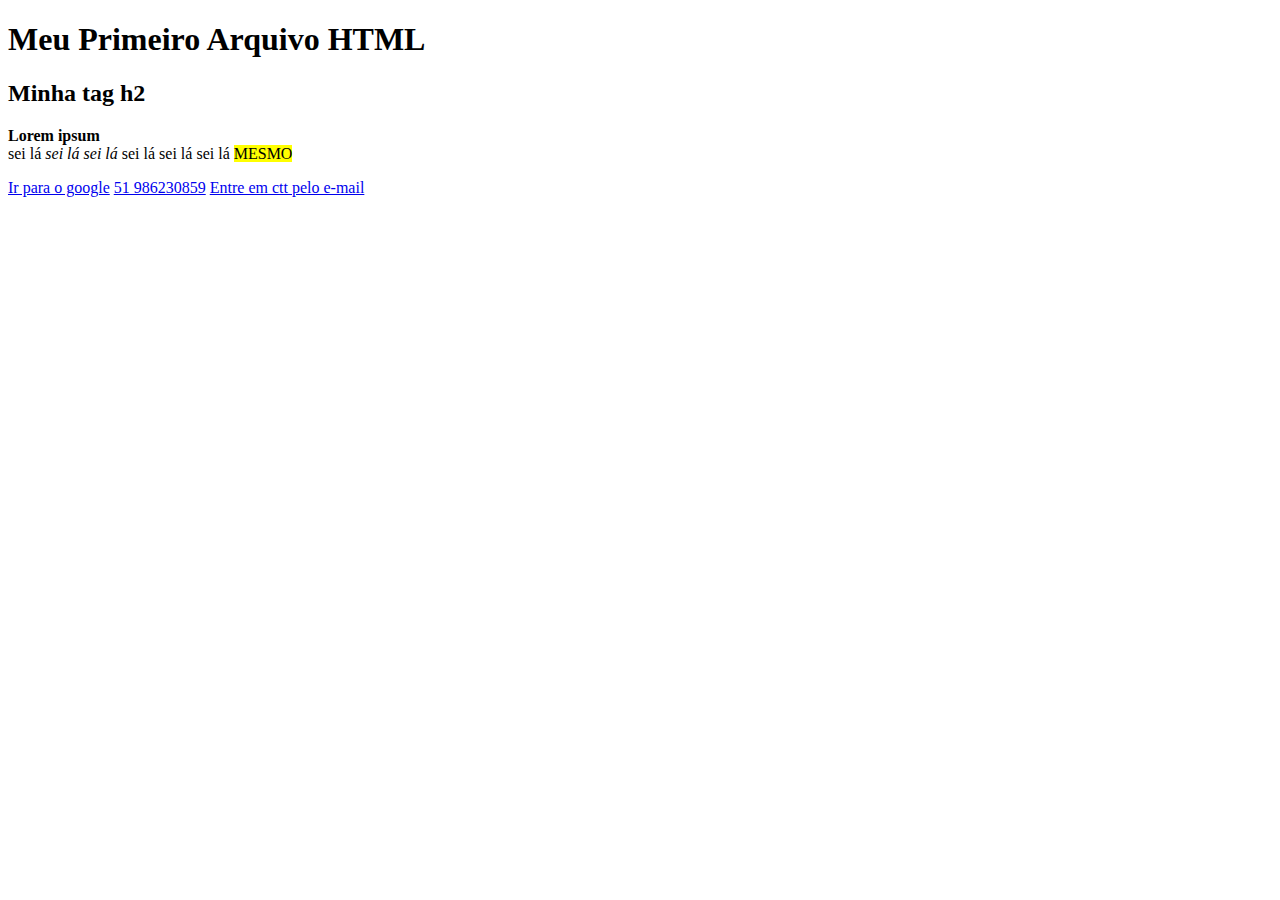
<file: PrimeiroEspaço/index.html>
<!DOCTYPE html>
<html lang = "pt-BR">
    <head>
        <meta charset="UTF-8">
        <meta name="viewport" content="with = device-width, initial-scale=1.0">
        <title>Primeiro HTML</title>
    </head>
    <body>
        <h1>Meu Primeiro Arquivo HTML</h1>
        <h2>Minha tag h2</h2>
        <p>
        <b>Lorem</b> <strong>ipsum</strong><br/>
        sei lá <i>sei lá</i> <em>sei lá</em>  sei lá sei lá sei lá <mark>MESMO</mark>  
        </p>
        <a href="http://google.com">Ir para o google</a>
        <a href="tel:51986230859">51 986230859</a>
        <a href="mailto:vargasandressa65@gmail.com">Entre em ctt pelo e-mail</a>
    </body>
</html>
</file>
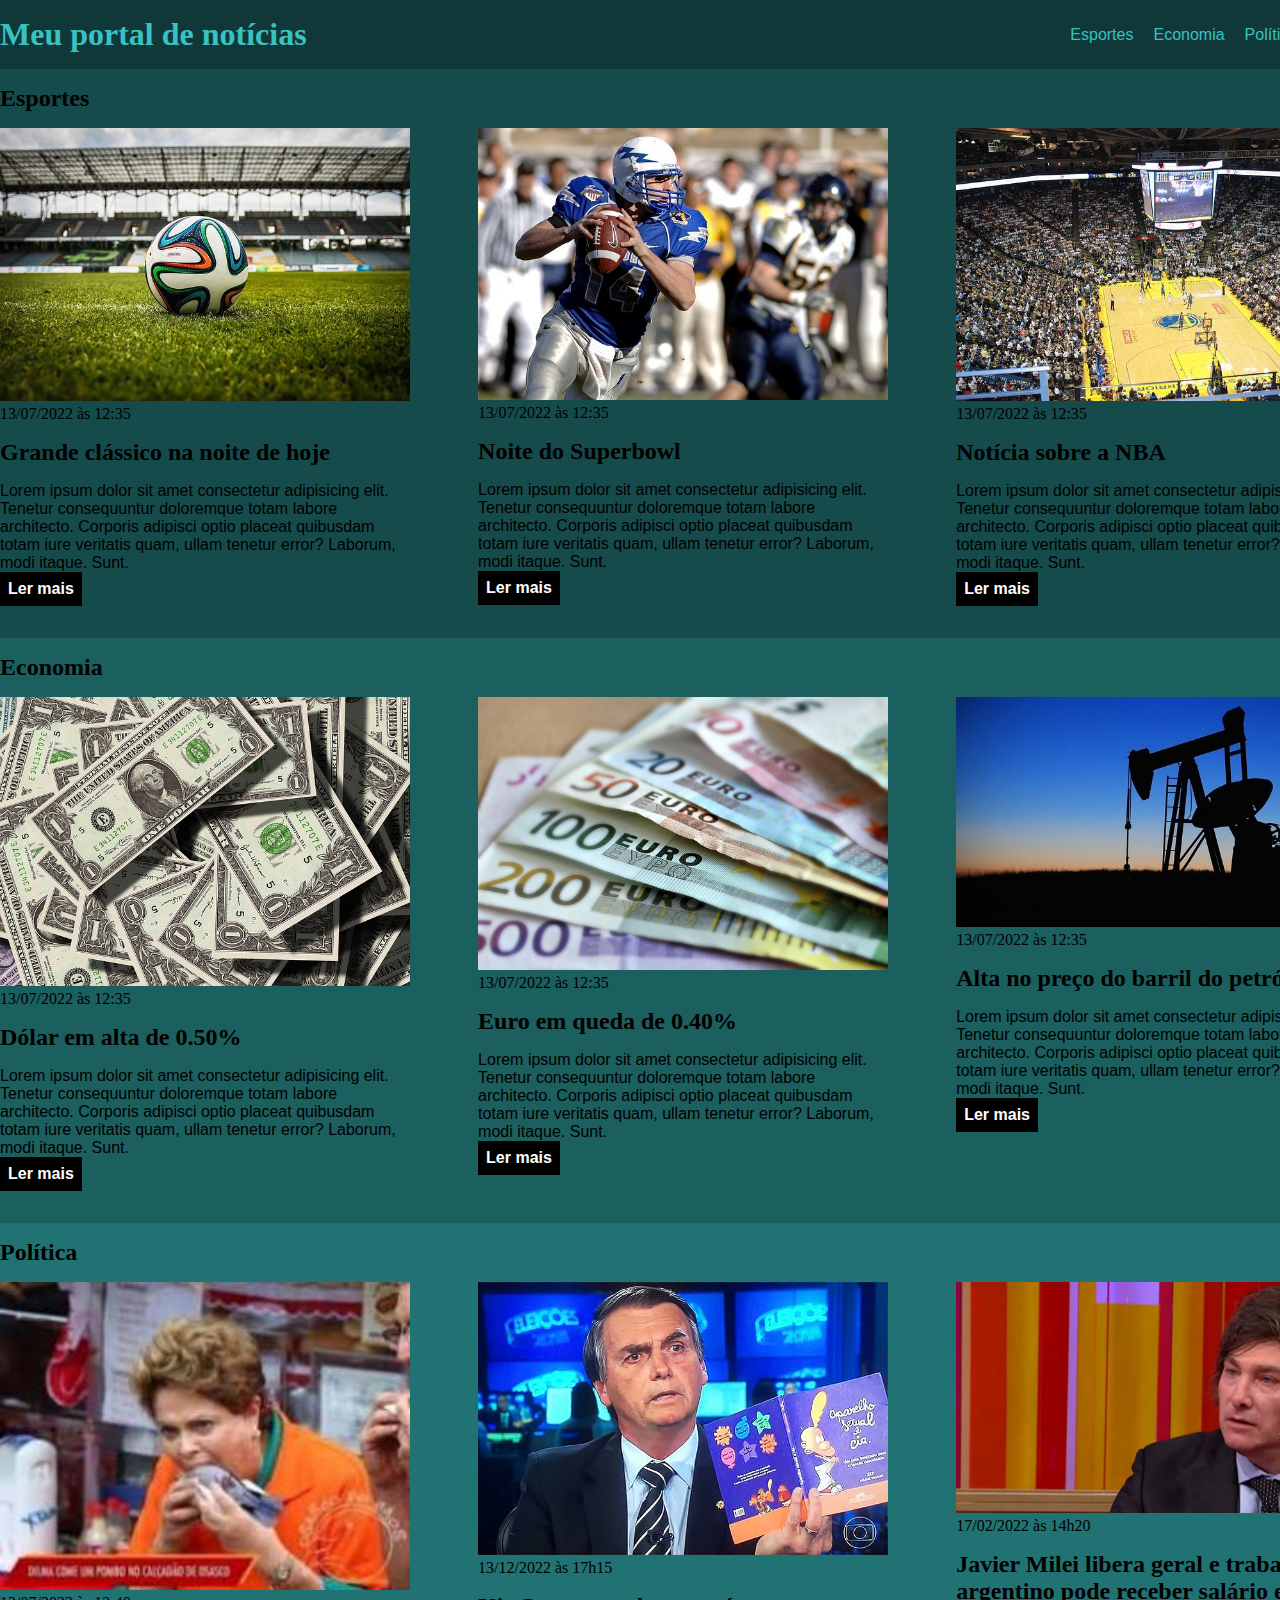
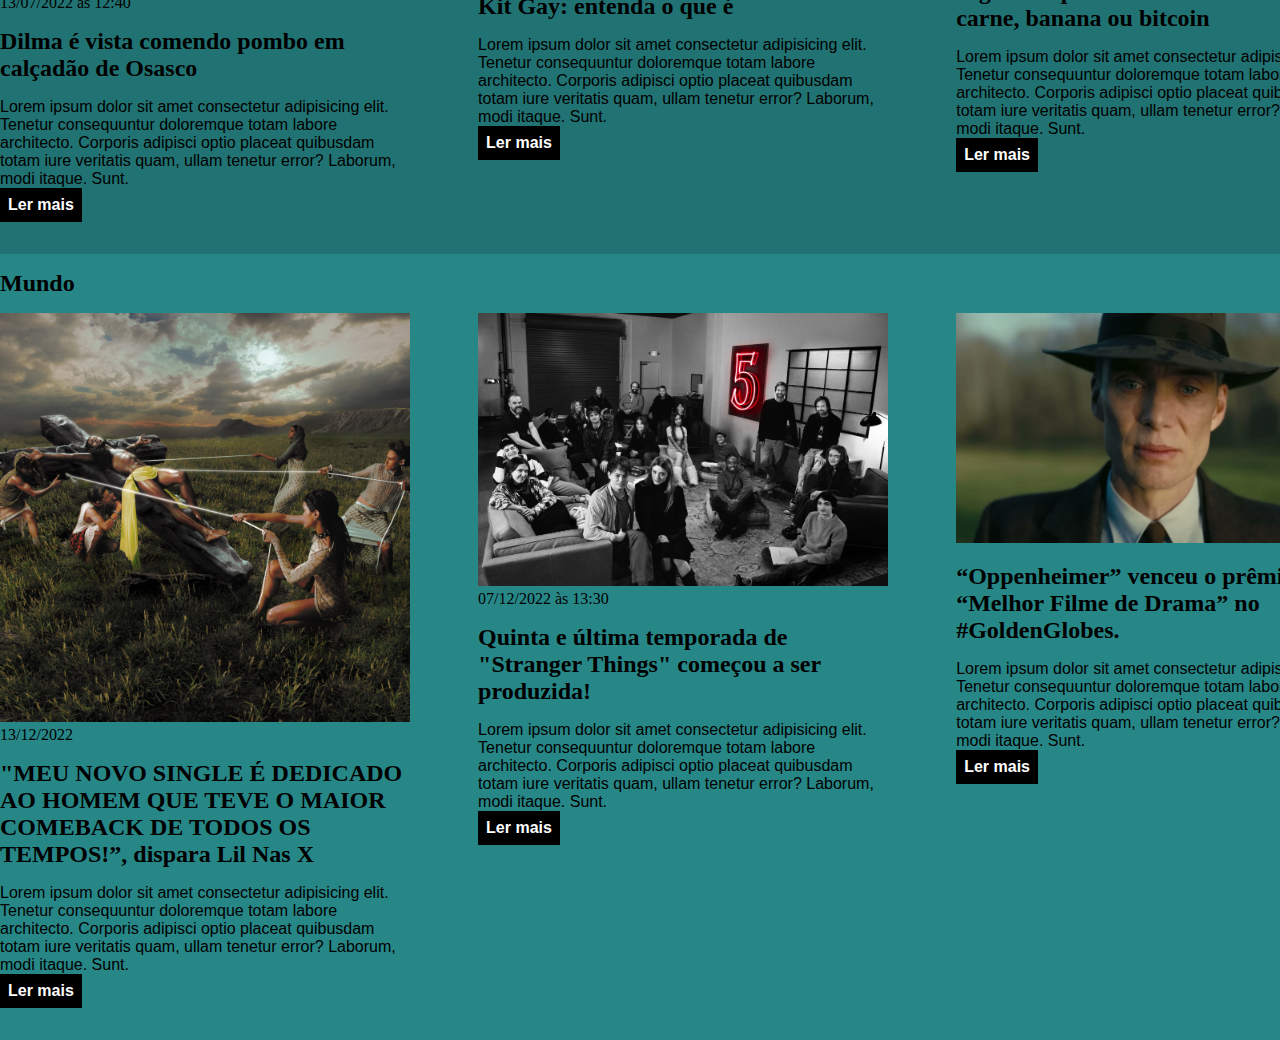
<file: slas/index.html>
<!DOCTYPE html>
<html lang="pt-BR">
<head>
    <meta charset="UTF-8">
    <meta http-equiv="X-UA-Compatible" content="IE=edge">
    <meta name="viewport" content="width=device-width, initial-scale=1.0">
    <title>Meu portal de notícias</title>
    <link rel="stylesheet" href="./main.css">
    
<body>
    <header>
        <div class="container">
            <h1>Meu portal de notícias</h1>
            <nav>
                <ul>
                    <li>
                        <a href="#sports" title="Ir para a seção de esportes">Esportes</a>
                    </li>
                    <li>
                        <a href="#economy" title="Ir para a seção de notícias">Economia</a>
                    </li>
                    <li>
                        <a href="#policy" title="Ir para a seção de política">Política</a>
                    </li>
                    <li>
                        <a href="#world" title="Ir para a seção mundo">Mundo</a>
                    </li>
                </ul>
            </nav>
        </div>
    </header>
    <section id="sports">
        <div class="container">
            <h2>Esportes</h2>
            <div class="articles">
            <article>
                <img src="./imagens/futebol.jpg" alt="Bola de futebol no gramado" />
                <header>
                    <time class="date">13/07/2022 às 12:35</time>
                </header>
                <h3>Grande clássico na noite de hoje</h3>
                <p>
                    Lorem ipsum dolor sit amet consectetur adipisicing elit. Tenetur consequuntur doloremque totam labore architecto. Corporis adipisci optio placeat quibusdam totam iure veritatis quam, ullam tenetur error? Laborum, modi itaque. Sunt.
                </p>
                <a href="#" title="Leia a notícia completa">Ler mais</a>
            </article>
            <article>
                <img src="./imagens/futebol-americano.jpg" alt="Jogador de futebol americano correndo com a bola na mão" />
                <header>
                    <time class="date">13/07/2022 às 12:35</time>
                </header>
                <h3>Noite do Superbowl</h3>
                <p>
                    Lorem ipsum dolor sit amet consectetur adipisicing elit. Tenetur consequuntur doloremque totam labore architecto. Corporis adipisci optio placeat quibusdam totam iure veritatis quam, ullam tenetur error? Laborum, modi itaque. Sunt.
                </p>
                <a href="#" title="Leia a notícia completa">Ler mais</a>
            </article>
            <article>
                <img src="./imagens/basquete.jpg" title="Vista aérea de uma quadra de basquete" />
                <header>
                    <time class="date">13/07/2022 às 12:35</time>
                </header>
                <h3>Notícia sobre a NBA</h3>
                <p>
                    Lorem ipsum dolor sit amet consectetur adipisicing elit. Tenetur consequuntur doloremque totam labore architecto. Corporis adipisci optio placeat quibusdam totam iure veritatis quam, ullam tenetur error? Laborum, modi itaque. Sunt.
                </p>
                <a href="#" title="Leia a notícia completa">Ler mais</a>
            </article>
            </div>
        </div>
    </section>
    <section id="economy">
        <div class="container">
            <h2>Economia</h2>
            <div class="articles">
            <article>
                <img src="./imagens/dolares.jpg" alt="Muitos dólares" />
                <header>
                    <time>13/07/2022 às 12:35</time>
                </header>
                <h3>Dólar em alta de 0.50%</h3>
                <p>
                    Lorem ipsum dolor sit amet consectetur adipisicing elit. Tenetur consequuntur doloremque totam labore architecto. Corporis adipisci optio placeat quibusdam totam iure veritatis quam, ullam tenetur error? Laborum, modi itaque. Sunt.
                </p>
                <a href="#" title="Leia a notícia completa">Ler mais</a>
            </article>
            <article>
                <img src="./imagens/euro.jpg" alt="Várias notas de euro" />
                <header>
                    <time>13/07/2022 às 12:35</time>
                </header>
                <h3>Euro em queda de 0.40%</h3>
                <p>
                    Lorem ipsum dolor sit amet consectetur adipisicing elit. Tenetur consequuntur doloremque totam labore architecto. Corporis adipisci optio placeat quibusdam totam iure veritatis quam, ullam tenetur error? Laborum, modi itaque. Sunt.
                </p>
                <a href="#" title="Leia a notícia completa">Ler mais</a>
            </article>
            <article>
                <img src="./imagens/petroleo.jpg" alt="Extração de petróleo" />
                <header>
                    <time>13/07/2022 às 12:35</time>
                </header>
                <h3>Alta no preço do barril do petróleo</h3>
                <p>
                    Lorem ipsum dolor sit amet consectetur adipisicing elit. Tenetur consequuntur doloremque totam labore architecto. Corporis adipisci optio placeat quibusdam totam iure veritatis quam, ullam tenetur error? Laborum, modi itaque. Sunt.
                </p>
                <a href="#" title="Leia a notícia completa">Ler mais</a>
            </article>
            </div>
        </div>
    </section>
    <section id="policy">
        <div class="container">
            <h2>Política</h2>
            <div class="articles">
                <article>
                    <img src="./imagens/dilma.jpg" alt="Dilma comendo um pombo">
                    <header>
                        <time>13/07/2022 às 12:40</time>
                    </header>
                    <h3>Dilma é vista comendo pombo em calçadão de Osasco</h3>
                    <p>
                        Lorem ipsum dolor sit amet consectetur adipisicing elit. Tenetur consequuntur doloremque totam labore architecto. Corporis adipisci optio placeat quibusdam totam iure veritatis quam, ullam tenetur error? Laborum, modi itaque. Sunt.
                    </p>
                    <a href="#" title="Leia a notícia completa">Ler mais</a>
                </article>
                <article>
                    <img src="./imagens/kit gay.jpg" alt="Kit Gay">
                    <header>
                        <time>13/12/2022 às 17h15</time>
                    </header>
                    <h3>Kit Gay: entenda o que é</h3>
                    <p>
                        Lorem ipsum dolor sit amet consectetur adipisicing elit. Tenetur consequuntur doloremque totam labore architecto. Corporis adipisci optio placeat quibusdam totam iure veritatis quam, ullam tenetur error? Laborum, modi itaque. Sunt.
                    </p>
                    <a href="#" title="Leia a notícia completa">Ler mais</a>
                </article>
                <article>
                    <img src="./imagens/Carne.jpg" alt="Ministro">
                    <header>
                        <time>17/02/2022 às 14h20</time>
                    </header>
                    <h3>Javier Milei libera geral e trabalhador argentino pode receber salário em carne, banana ou bitcoin</h3>
                    <p>
                        Lorem ipsum dolor sit amet consectetur adipisicing elit. Tenetur consequuntur doloremque totam labore architecto. Corporis adipisci optio placeat quibusdam totam iure veritatis quam, ullam tenetur error? Laborum, modi itaque. Sunt.
                    </p>
                    <a href="#" title="Leia a notícia completa">Ler mais</a>
                </article>
            </div>
        </div>
    </section>
    <section id="world">
        <div class="container">
            <h2>Mundo</h2>
            <div class="articles">
                <article>
                    <img src="./imagens/lilnaxX.jpg" alt="Lil Nas X como Jesus Cristo">
                    <header>
                        <time>13/12/2022</time>
                    </header>
                    <h3>"MEU NOVO SINGLE É DEDICADO AO HOMEM QUE TEVE O MAIOR COMEBACK DE TODOS OS TEMPOS!”, dispara Lil Nas X</h3>
                    <p>
                        Lorem ipsum dolor sit amet consectetur adipisicing elit. Tenetur consequuntur doloremque totam labore architecto. Corporis adipisci optio placeat quibusdam totam iure veritatis quam, ullam tenetur error? Laborum, modi itaque. Sunt.
                    </p>
                    <a href="#" title="Leia a notícia completa">Ler mais</a>
                </article>
                <article>
                    <img src="./imagens/Stranger Things.jpg" alt="Elenco Stranger Things">
                    <header>
                       <time>07/12/2022 às 13:30</time>
                    </header>
                    <h3>Quinta e última temporada de "Stranger Things" começou a ser produzida!</h3>
                    <p>
                        Lorem ipsum dolor sit amet consectetur adipisicing elit. Tenetur consequuntur doloremque totam labore architecto. Corporis adipisci optio placeat quibusdam totam iure veritatis quam, ullam tenetur error? Laborum, modi itaque. Sunt.
                    </p>
                    <a href="#" title="Leia a notícia completa">Ler mais</a>
                </article> 
                    
                <article>
                    <img src="./imagens/oppenheimer.jpg" alt="Ator principal">
                    <header>
                        <h3>“Oppenheimer” venceu o prêmio de “Melhor Filme de Drama” no #GoldenGlobes.</h3>
                        <p>
                            Lorem ipsum dolor sit amet consectetur adipisicing elit. Tenetur consequuntur doloremque totam labore architecto. Corporis adipisci optio placeat quibusdam totam iure veritatis quam, ullam tenetur error? Laborum, modi itaque. Sunt.
                        </p>
                        <a href="#" title="Leia a notícia completa">Ler mais</a>
                    </header>
                </article>
            </div>
        </div>
    </section>
</body>
</html>
</file>
<file: slas/main.css>
*{
    box-sizing: border-box;
    margin: 0;
    padding: 0;
}

body > header {
    background-color: #103838;
    color: #38c2c2;
    padding: 16px 0;
}

header .container{
    display: flex;
    justify-content: space-between;
    align-items: center;
}

header li {
    display: inline;
}
header li a{
    color: #38c2c2;
    text-decoration: none;
    font-family: Arial, Helvetica, sans-serif;
    font-weight: 500;
    margin-left: 16px;
}

.container{
    width: 1366px;
    margin: 0 auto;
}

.articles{
    display: flex;
    flex-wrap: wrap;
    justify-content: space-between;
}

.articles img{
    /* height: 180px; */
    width: 100%;
}

.articles article{
    width: 30%;
}

section{
    padding: 16px 0;
}

section h2, .articles article{
    margin-bottom: 16px;
}

#sports{
    background-color: #164b4b;
}

#economy{
    background-color: #1b5f5f;
}

#policy{
    background-color: #217373;
}

#sports .articles article a{
    background-color: black;
}

#world{
    background-color: #278787;
}

.articles h3{
    margin-bottom: 16px;
    margin-top: 16px;
}

.articles article p, .articles article a{
    font-family: Arial, Helvetica, sans-serif
}

.articles article h3{
    font-size: 24px;

}

.articles article a{
    text-decoration: none;
    background-color:black;
    color: #ffffff;
    padding: 8px;
    display: inline-block;
    font-weight: 700;
}

.articles article a:hover{
    text-decoration: underline;
}
</file>
